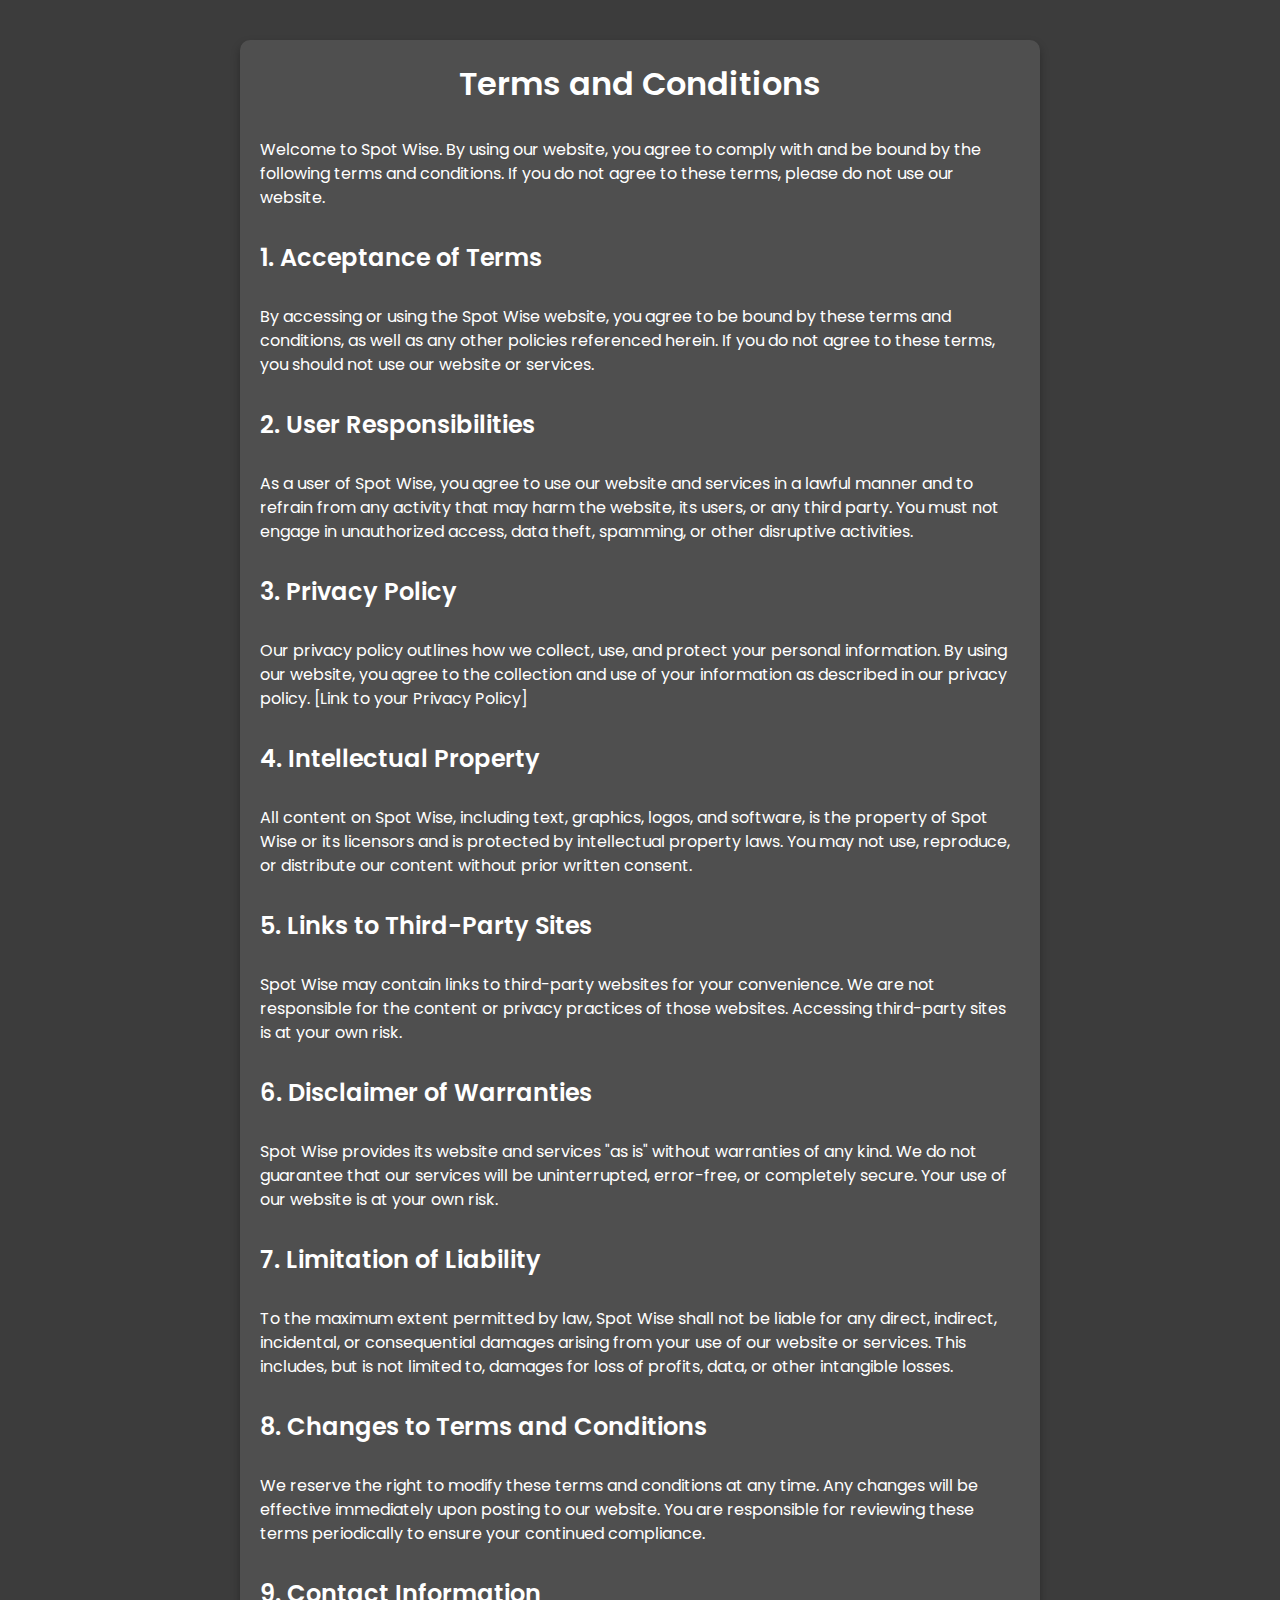
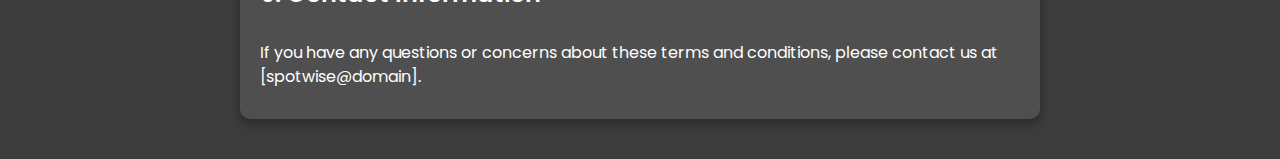
<file: terms.html>
<!DOCTYPE html>
<html lang="en">

<head>
    <meta charset="UTF-8">
    <title>Terms and Conditions | Spot Wise</title>
    <link rel="stylesheet" href="terms-style.css">
</head>

<body>
    <div class="terms-wrapper">
        <h1>Terms and Conditions</h1>
        <p>Welcome to Spot Wise. By using our website, you agree to comply with and be bound by the following terms and
            conditions. If you do not agree to these terms, please do not use our website.</p>

        <h2>1. Acceptance of Terms</h2>
        <p>By accessing or using the Spot Wise website, you agree to be bound by these terms and conditions, as well as
            any other policies referenced herein. If you do not agree to these terms, you should not use our website or
            services.</p>

        <h2>2. User Responsibilities</h2>
        <p>As a user of Spot Wise, you agree to use our website and services in a lawful manner and to refrain from any
            activity that may harm the website, its users, or any third party. You must not engage in unauthorized
            access, data theft, spamming, or other disruptive activities.</p>

        <h2>3. Privacy Policy</h2>
        <p>Our privacy policy outlines how we collect, use, and protect your personal information. By using our website,
            you agree to the collection and use of your information as described in our privacy policy. [Link to your
            Privacy Policy]</p>

        <h2>4. Intellectual Property</h2>
        <p>All content on Spot Wise, including text, graphics, logos, and software, is the property of Spot Wise or its
            licensors and is protected by intellectual property laws. You may not use, reproduce, or distribute our
            content without prior written consent.</p>

        <h2>5. Links to Third-Party Sites</h2>
        <p>Spot Wise may contain links to third-party websites for your convenience. We are not responsible for the
            content or privacy practices of those websites. Accessing third-party sites is at your own risk.</p>

        <h2>6. Disclaimer of Warranties</h2>
        <p>Spot Wise provides its website and services "as is" without warranties of any kind. We do not guarantee that
            our services will be uninterrupted, error-free, or completely secure. Your use of our website is at your own
            risk.</p>

        <h2>7. Limitation of Liability</h2>
        <p>To the maximum extent permitted by law, Spot Wise shall not be liable for any direct, indirect, incidental,
            or consequential damages arising from your use of our website or services. This includes, but is not limited
            to, damages for loss of profits, data, or other intangible losses.</p>

        <h2>8. Changes to Terms and Conditions</h2>
        <p>We reserve the right to modify these terms and conditions at any time. Any changes will be effective
            immediately upon posting to our website. You are responsible for reviewing these terms periodically to
            ensure your continued compliance.</p>

        <h2>9. Contact Information</h2>
        <p>If you have any questions or concerns about these terms and conditions, please contact us at [spotwise@domain].</p>
    </div>
</body>

</html>
</file>
<file: terms-style.css>
/* Content for terms-style.css */
@import url('https://fonts.googleapis.com/css2?family=Poppins:wght@400;500;600;700&display=swap');

* {
    margin: 0;
    padding: 0;
    box-sizing: border-box;
    font-family: 'Poppins', sans-serif;
}

body {
    background: rgba(39, 39, 39, 0.9);
    color: #fff;
}

.terms-wrapper {
    padding: 20px;
    max-width: 800px;
    margin: 40px auto;
    background: rgba(255, 255, 255, 0.1);
    border-radius: 10px;
    box-shadow: 0 5px 10px rgba(0, 0, 0, 0.3);
}

h1 {
    text-align: center;
    font-weight: 600;
    margin-bottom: 20px;
}

h2 {
    font-weight: 600;
    margin: 20px 0;
}

p {
    font-size: 16px;
    line-height: 1.5;
    padding: 10px 0;
}

a {
    color: #1e90ff;
    text-decoration: none;
}

a:hover {
    text-decoration: underline;
}

/* Responsive styles for smaller screens */
@media only screen and (max-width: 600px) {
    .terms-wrapper {
        padding: 15px;
        margin: 20px auto;
    }

    p {
        font-size: 14px;
    }

    h1 {
        font-size: 24px;
    }

    h2 {
        font-size: 18px;
    }
}
</file>
